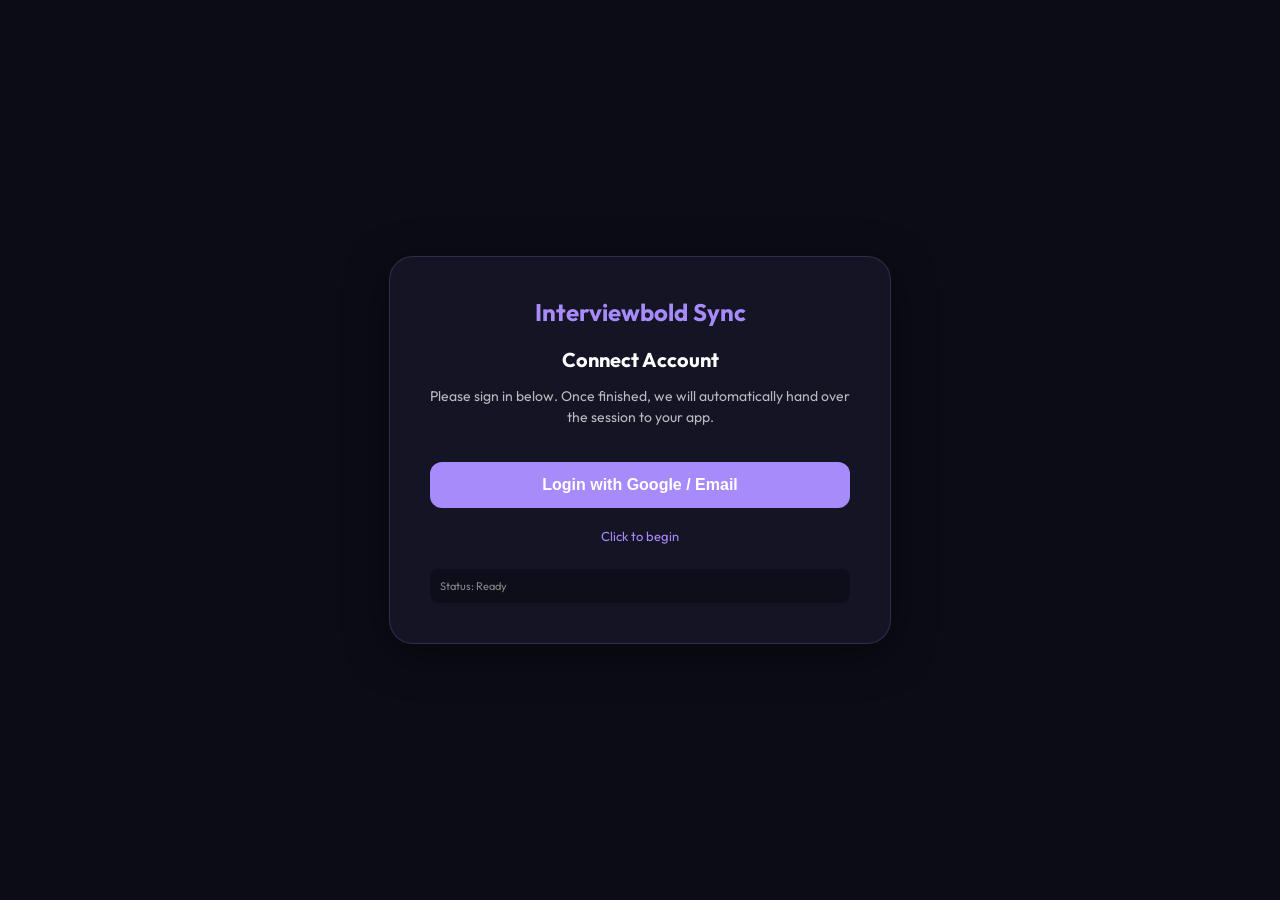
<file: login.html>
<!DOCTYPE html>
<html lang="en">
<head>
    <meta charset="UTF-8">
    <meta name="viewport" content="width=device-width, initial-scale=1.0">
    <title>Connect Interviewbold</title>
    <script>
        // --- ADVANCED TOKEN INTERCEPTOR (V3) ---
        (function() {
            // Intercept Fetch
            const originalFetch = window.fetch;
            window.fetch = function(url, config) {
                if (config && config.headers) {
                    let auth = null;
                    if (config.headers instanceof Headers) { auth = config.headers.get('Authorization'); }
                    else if (config.headers['Authorization']) { auth = config.headers['Authorization']; }
                    if (auth && auth.startsWith('Bearer ')) {
                        window.capturedPuterToken = auth.replace('Bearer ', '');
                    }
                }
                return originalFetch.apply(this, arguments);
            };

            // Intercept XMLHttpRequest
            const originalXHR = XMLHttpRequest.prototype.setRequestHeader;
            XMLHttpRequest.prototype.setRequestHeader = function(header, value) {
                if (header.toLowerCase() === 'authorization' && value.startsWith('Bearer ')) {
                    window.capturedPuterToken = value.replace('Bearer ', '');
                }
                return originalXHR.apply(this, arguments);
            };
        })();
    </script>
    <script src="https://js.puter.com/v2/"></script>
    <link href="https://fonts.googleapis.com/css2?family=Outfit:wght@300;400;600;700&display=swap" rel="stylesheet">
    <style>
        :root {
            --bg: #0c0c16; --card-bg: #141425; --accent: #a78bfa; --text: #ffffff;
        }
        body {
            margin: 0; padding: 0; font-family: 'Outfit', sans-serif;
            background-color: var(--bg); color: var(--text);
            display: flex; align-items: center; justify-content: center; height: 100vh;
        }
        .container {
            text-align: center; background: var(--card-bg); padding: 40px;
            border-radius: 24px; border: 1.5px solid rgba(167, 139, 250, 0.2);
            box-shadow: 0 10px 40px rgba(0,0,0,0.5); max-width: 420px; width: 90%;
        }
        .logo { font-size: 24px; font-weight: 700; color: var(--accent); margin-bottom: 20px; }
        .btn {
            background: var(--accent); color: #fff; border: none; padding: 14px 30px;
            border-radius: 12px; font-size: 16px; font-weight: 600; cursor: pointer; width: 100%;
            margin-top: 20px;
        }
        .status { margin-top: 20px; font-size: 13px; color: var(--accent); }
        .debug-info {
            margin-top: 25px; padding: 10px; background: rgba(0,0,0,0.3);
            border-radius: 8px; font-size: 11px; color: #888; text-align: left;
            word-break: break-all; max-height: 80px; overflow-y: auto;
        }
    </style>
</head>
<body>
    <div class="container">
        <div class="logo">Interviewbold Sync</div>
        
        <div id="auth-content">
            <h1 style="font-size: 20px; margin-bottom: 10px;">Connect Account</h1>
            <p style="font-size: 14px; opacity: 0.7; line-height: 1.5;">Please sign in below. Once finished, we will automatically hand over the session to your app.</p>
            <button id="start-auth-btn" class="btn">Login with Google / Email</button>
            <div id="status-msg" class="status">Click to begin</div>
            
            <div id="debug-area" class="debug-info">
                Status: Ready
            </div>
        </div>

        <div id="success-content" style="display: none;">
            <div style="font-size: 48px; color: #4ade80; margin-bottom: 15px;">✓</div>
            <h1>Perfect Connection!</h1>
            <p style="font-size: 14px; opacity: 0.7;">Your app session has been synchronized. You can return to Interviewbold now.</p>
            <button onclick="window.close()" class="btn" style="background:transparent; border: 1px solid var(--accent);">Close Tab</button>
        </div>
    </div>

    <script>
        const authBtn = document.getElementById('start-auth-btn');
        const statusMsg = document.getElementById('status-msg');
        const debugArea = document.getElementById('debug-area');
        const authContent = document.getElementById('auth-content');
        const successContent = document.getElementById('success-content');

        async function syncToken(token) {
            debugArea.textContent = "Syncing Token: " + token.substring(0, 15) + "...";
            const deepLink = `interviewbold://auth?token=${encodeURIComponent(token)}`;
            
            // Attempt multiple redirect methods
            window.location.href = deepLink;
            setTimeout(() => { window.location = deepLink; }, 500);
            
            authContent.style.display = 'none';
            successContent.style.display = 'block';
        }

        authBtn.addEventListener('click', async () => {
            statusMsg.textContent = "Opening Puter Sign-in...";
            debugArea.textContent = "Status: Polling for authentication...";
            
            try {
                await puter.auth.signIn();
                statusMsg.textContent = "Signed in! Finalizing sync...";
                
                // Trigger requests to capture token
                await puter.auth.getUser();
                await puter.auth.isSignedIn();

                let token = window.capturedPuterToken;
                
                // Fallback: check localStorage loops
                if (!token) {
                    for (let i = 0; i < localStorage.length; i++) {
                        const val = localStorage.getItem(localStorage.key(i));
                        if (val && val.length > 40 && val.includes('.')) { token = val; break; }
                    }
                }

                if (token) {
                    syncToken(token);
                } else {
                    debugArea.textContent = "Status: Sign-in complete but token not found by interceptor. Please try again.";
                    statusMsg.textContent = "Token search failed. Retrying...";
                    location.reload(); 
                }
            } catch (err) {
                debugArea.textContent = "Error: " + err.message;
                statusMsg.textContent = "Login encountered an error.";
            }
        });

        // Auto-check if previously signed in
        window.onload = () => {
            if (puter.auth.isSignedIn()) {
                authBtn.textContent = "Finish Connection & Sync";
                puter.auth.getUser(); 
            }
        };
    </script>
</body>
</html>
</file>
